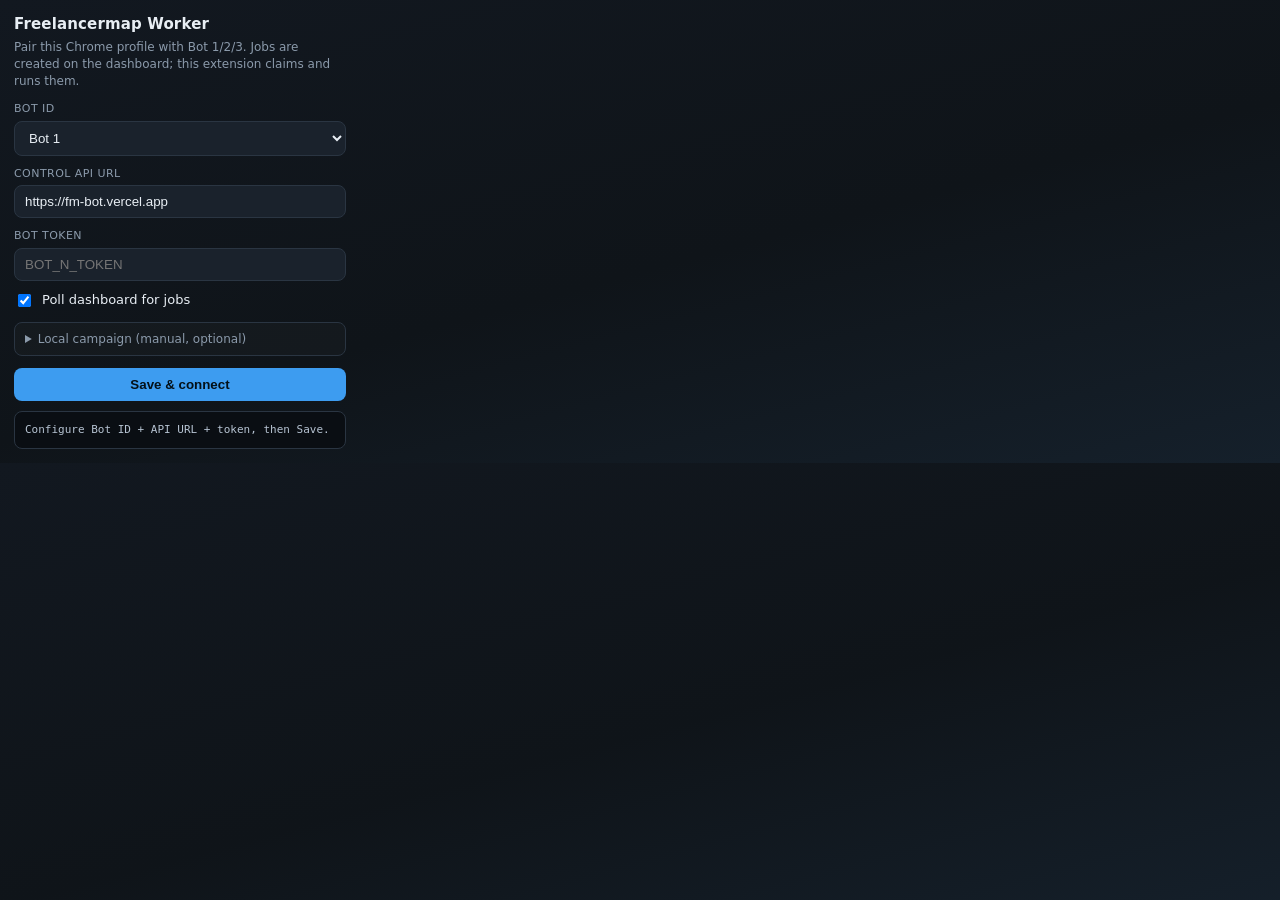
<file: extension/popup.html>
<!DOCTYPE html>
<html lang="en">
  <head>
    <meta charset="UTF-8" />
    <meta name="viewport" content="width=device-width, initial-scale=1" />
    <title>FM Outreach</title>
    <link rel="stylesheet" href="popup.css" />
  </head>
  <body>
    <header>
      <h1>Freelancermap Worker</h1>
      <p class="sub">
        Pair this Chrome profile with Bot 1/2/3. Jobs are created on the
        dashboard; this extension claims and runs them.
      </p>
    </header>

    <label class="field">
      <span>Bot ID</span>
      <select id="botId">
        <option value="1">Bot 1</option>
        <option value="2">Bot 2</option>
        <option value="3">Bot 3</option>
      </select>
    </label>

    <label class="field">
      <span>Control API URL</span>
      <input
        id="apiBaseUrl"
        type="url"
        value="https://fm-bot.vercel.app"
        placeholder="https://fm-bot.vercel.app"
      />
    </label>

    <label class="field">
      <span>Bot token</span>
      <input id="botToken" type="password" placeholder="BOT_N_TOKEN" autocomplete="off" />
    </label>

    <label class="row">
      <input id="enabled" type="checkbox" checked />
      <span>Poll dashboard for jobs</span>
    </label>

    <details class="advanced">
      <summary>Local campaign (manual, optional)</summary>
      <label class="field">
        <span>Search keyword</span>
        <input id="keyword" type="text" placeholder="e.g. FastAPI Next.js" />
      </label>
      <div class="grid2">
        <label class="field">
          <span>Min interval (sec)</span>
          <input id="minInterval" type="number" min="60" step="1" value="360" />
        </label>
        <label class="field">
          <span>Max interval (sec)</span>
          <input id="maxInterval" type="number" min="60" step="1" value="540" />
        </label>
      </div>
      <label class="field">
        <span>Max freelancers</span>
        <input id="limit" type="number" min="1" max="40" step="1" value="5" />
      </label>
      <label class="row">
        <input id="dryRun" type="checkbox" checked />
        <span>Dry run</span>
      </label>
      <div class="actions">
        <button id="btnLocalStart" type="button" class="ghost">Start local</button>
        <button id="btnStop" type="button" class="ghost danger">Stop</button>
      </div>
    </details>

    <div class="actions">
      <button id="btnSave" type="button" class="primary">Save &amp; connect</button>
    </div>

    <pre id="log" class="log">Configure Bot ID + API URL + token, then Save.</pre>
    <script src="popup.js"></script>
  </body>
</html>
</file>
<file: extension/popup.css>
:root {
  --bg: #0f1419;
  --panel: #1a222c;
  --text: #e8eef4;
  --muted: #8b9aab;
  --accent: #3d9cf0;
  --line: #2a3542;
}

* {
  box-sizing: border-box;
}

body {
  width: 360px;
  margin: 0;
  padding: 14px;
  font: 13px/1.4 "Segoe UI", system-ui, sans-serif;
  color: var(--text);
  background: linear-gradient(165deg, #121820 0%, #0f1419 55%, #15202b 100%);
}

header h1 {
  margin: 0;
  font-size: 15px;
  font-weight: 650;
  letter-spacing: 0.01em;
}

.sub {
  margin: 4px 0 12px;
  color: var(--muted);
  font-size: 12px;
}

select {
  width: 100%;
  padding: 8px 10px;
  border: 1px solid var(--line);
  border-radius: 8px;
  background: var(--panel);
  color: var(--text);
}

.field {
  display: flex;
  flex-direction: column;
  gap: 4px;
  margin-bottom: 10px;
}

.field span {
  color: var(--muted);
  font-size: 11px;
  text-transform: uppercase;
  letter-spacing: 0.04em;
}

input[type="text"],
input[type="url"],
input[type="password"] {
  width: 100%;
  border: 1px solid var(--line);
  background: var(--panel);
  color: var(--text);
  border-radius: 8px;
  padding: 8px 10px;
}

.row {
  display: flex;
  align-items: center;
  gap: 8px;
  margin: 8px 0 12px;
  color: var(--text);
}

.advanced {
  margin-bottom: 12px;
  border: 1px solid var(--line);
  border-radius: 8px;
  padding: 8px 10px;
  background: rgba(255, 255, 255, 0.02);
}

.advanced summary {
  cursor: pointer;
  color: var(--muted);
  font-size: 12px;
}

.actions {
  display: grid;
  grid-template-columns: 1fr 1fr;
  gap: 8px;
  margin-bottom: 10px;
}

.actions .primary {
  grid-column: 1 / -1;
}

.grid2 {
  display: grid;
  grid-template-columns: 1fr 1fr;
  gap: 8px;
}

button.danger {
  color: #ffb4b4;
  border-color: #5a3030;
}

button {
  border: 0;
  border-radius: 8px;
  padding: 9px 10px;
  cursor: pointer;
  font-weight: 600;
}

button.primary {
  background: var(--accent);
  color: #041018;
}

button.ghost {
  background: var(--panel);
  color: var(--text);
  border: 1px solid var(--line);
}

.log {
  margin: 0;
  max-height: 160px;
  overflow: auto;
  padding: 10px;
  border-radius: 8px;
  background: #0a0e13;
  border: 1px solid var(--line);
  color: #b7c4d3;
  white-space: pre-wrap;
  word-break: break-word;
  font-size: 11px;
}
</file>
